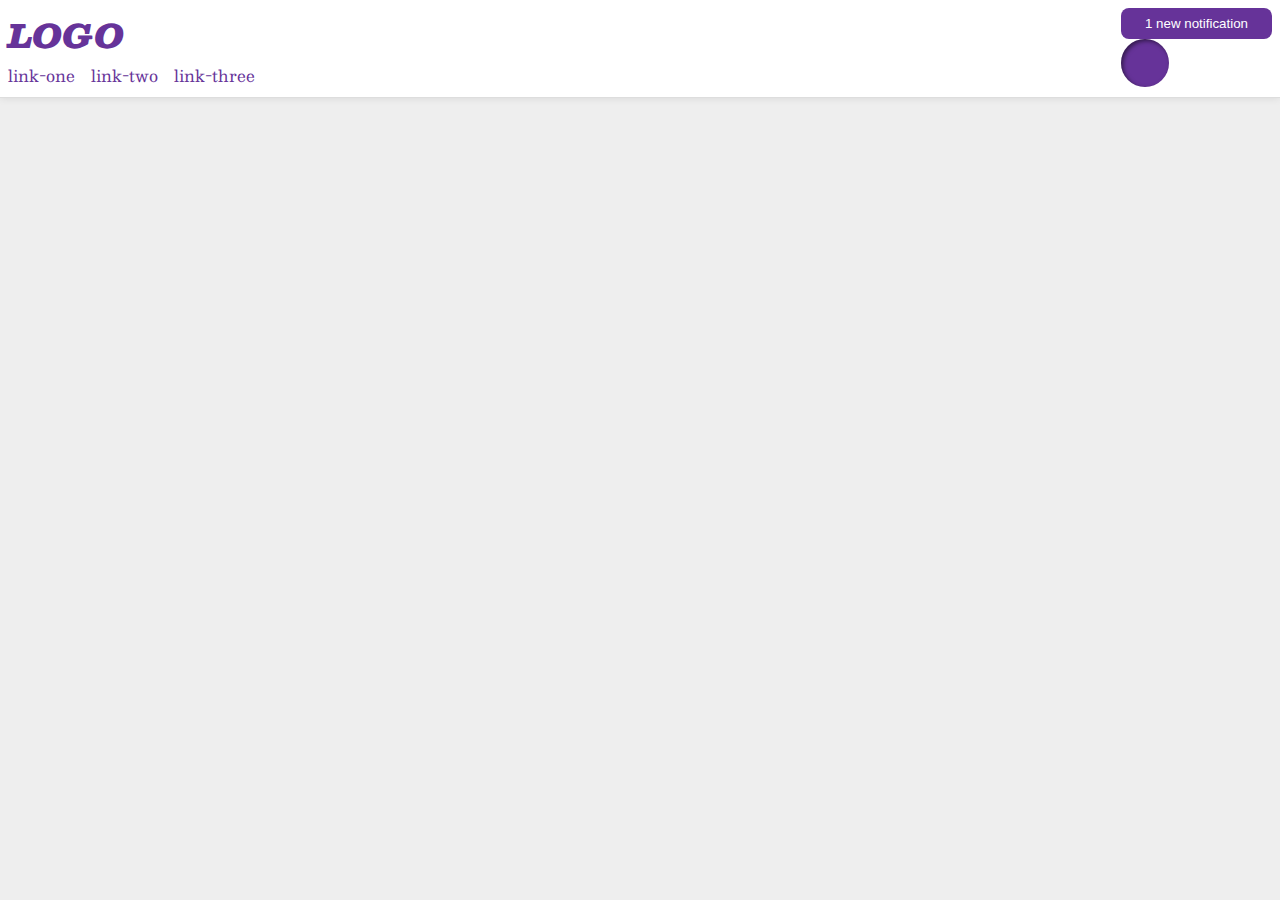
<file: flex/03-flex-header-2/index.html>
<!DOCTYPE html>
<html lang="en">
  <head>
    <meta charset="UTF-8">
    <meta http-equiv="X-UA-Compatible" content="IE=edge">
    <meta name="viewport" content="width=device-width, initial-scale=1.0">
    <title>Flex Header 2</title>
    <link rel="stylesheet" href="style.css">
  </head>
  <body>
    <div class="header">
      <div class="align-eft">
        <div class="logo">
          LOGO
        </div>
        <ul class="links">
          <li><a href="https://google.com">link-one</a></li>
          <li><a href="https://google.com">link-two</a></li>
          <li><a href="https://google.com">link-three</a></li>
        </ul>
      </div>
      <div class="align-right">
        <button class="notifications">
          1 new notification
        </button>
        <div class="profile-image"></div>
      </div>
    </div>
  </body>
</html>
</file>
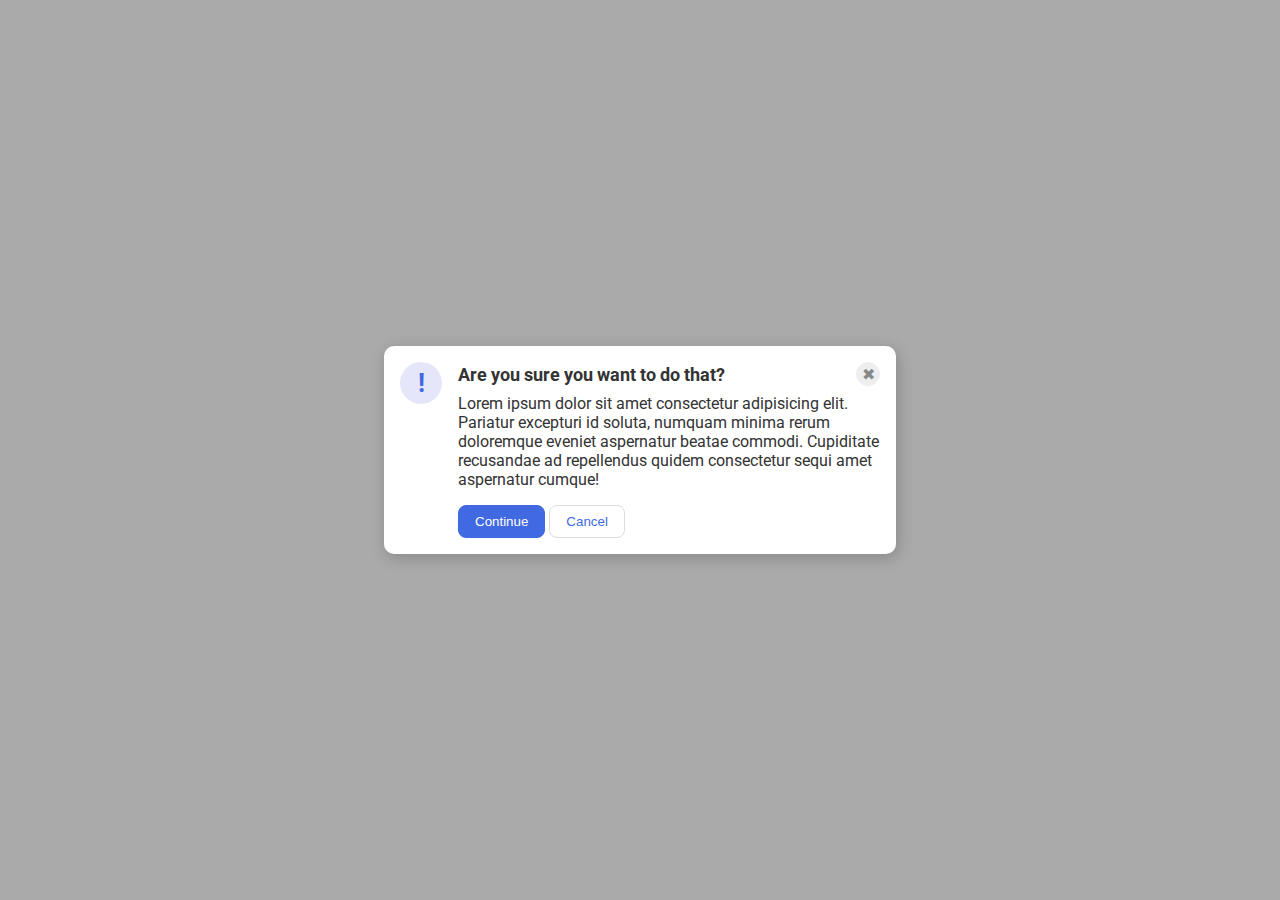
<file: flex/05-flex-modal/index.html>
<!DOCTYPE html>
<html lang="en">
  <head>
    <meta charset="UTF-8">
    <meta http-equiv="X-UA-Compatible" content="IE=edge">
    <meta name="viewport" content="width=device-width, initial-scale=1.0">
    <link rel="stylesheet" href="style.css">
    <title>Modal</title>
  </head>
  <body>
    <div class="modal">
      <div class="icon">!</div>
      <div class="subject">
        <div class="header">Are you sure you want to do that?
          <button class="close-button">✖</button>
        </div>
        <div class="text">Lorem ipsum dolor sit amet consectetur adipisicing elit. Pariatur excepturi id soluta, numquam minima rerum doloremque eveniet aspernatur beatae commodi. Cupiditate recusandae ad repellendus quidem consectetur sequi amet aspernatur cumque!</div>
        <button class="continue">Continue</button>
        <button class="cancel">Cancel</button>
      </div>
    </div>
  </body>
</html>
</file>
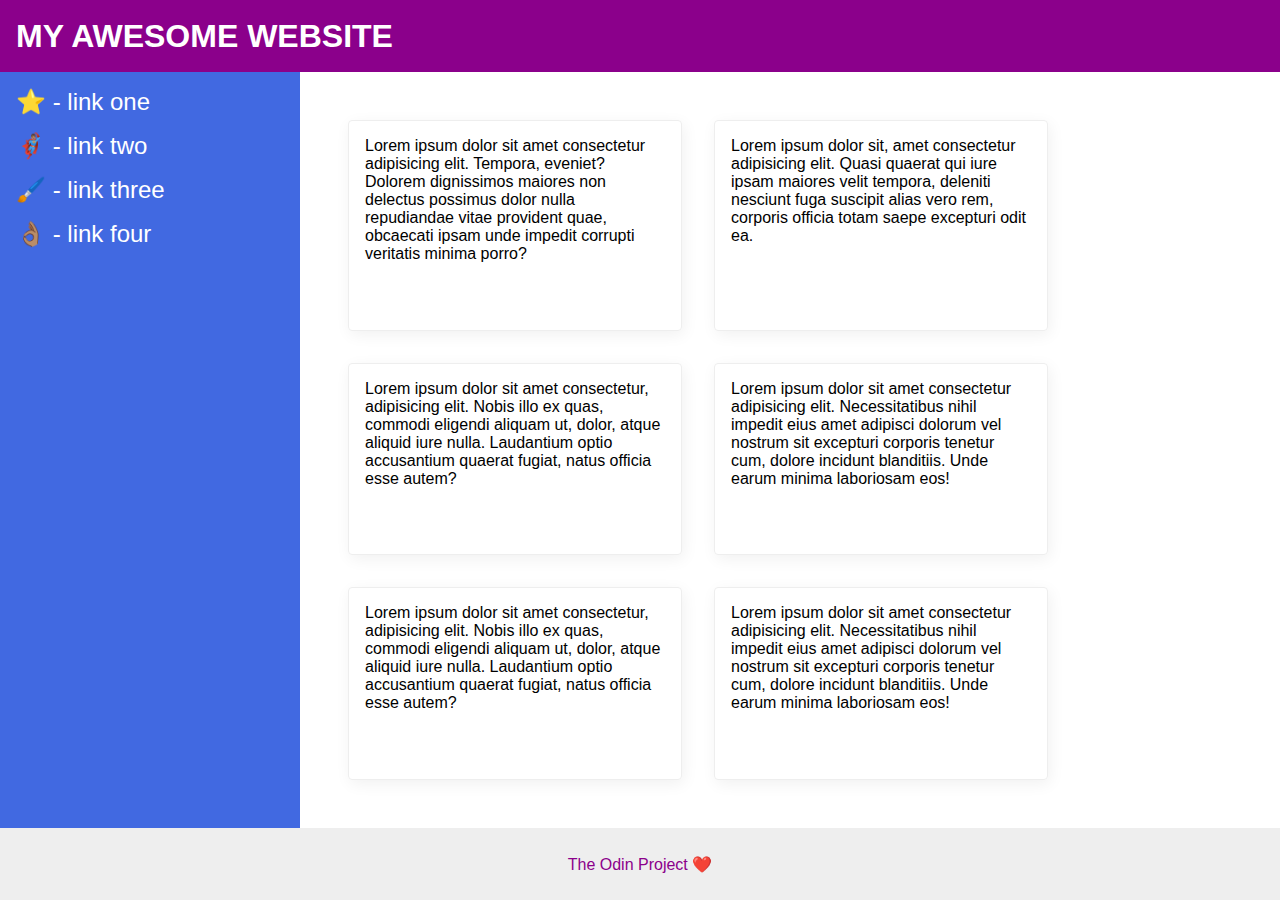
<file: flex/07-flex-layout-2/index.html>
<!DOCTYPE html>
<html lang="en">
  <head>
    <meta charset="UTF-8">
    <meta http-equiv="X-UA-Compatible" content="IE=edge">
    <meta name="viewport" content="width=device-width, initial-scale=1.0">
    <title>The Holy Grail</title>
    <link rel="stylesheet" href="style.css">
  </head>
  <body>
    <div class="header">
      MY AWESOME WEBSITE
    </div>
    <div class="body">
      <div class="sidebar">
        <ul>
          <li><a href="#">⭐ - link one</a></li>
          <li><a href="#">🦸🏽‍♂️ - link two</a></li>
          <li><a href="#">🖌️ - link three</a></li>
          <li><a href="#">👌🏽 - link four</a></li>
        </ul>
      </div>
      <div class="container">
        <div class="card">Lorem ipsum dolor sit amet consectetur adipisicing elit. Tempora, eveniet? Dolorem dignissimos maiores non delectus possimus dolor nulla repudiandae vitae provident quae, obcaecati ipsam unde impedit corrupti veritatis minima porro?</div>
        <div class="card">Lorem ipsum dolor sit, amet consectetur adipisicing elit. Quasi quaerat qui iure ipsam maiores velit tempora, deleniti nesciunt fuga suscipit alias vero rem, corporis officia totam saepe excepturi odit ea.</div>
        <div class="card">Lorem ipsum dolor sit amet consectetur, adipisicing elit. Nobis illo ex quas, commodi eligendi aliquam ut, dolor, atque aliquid iure nulla. Laudantium optio accusantium quaerat fugiat, natus officia esse autem?</div>
        <div class="card">Lorem ipsum dolor sit amet consectetur adipisicing elit. Necessitatibus nihil impedit eius amet adipisci dolorum vel nostrum sit excepturi corporis tenetur cum, dolore incidunt blanditiis. Unde earum minima laboriosam eos!</div>
        <div class="card">Lorem ipsum dolor sit amet consectetur, adipisicing elit. Nobis illo ex quas, commodi eligendi aliquam ut, dolor, atque aliquid iure nulla. Laudantium optio accusantium quaerat fugiat, natus officia esse autem?</div>
        <div class="card">Lorem ipsum dolor sit amet consectetur adipisicing elit. Necessitatibus nihil impedit eius amet adipisci dolorum vel nostrum sit excepturi corporis tenetur cum, dolore incidunt blanditiis. Unde earum minima laboriosam eos!</div>
      </div>
    </div>
    <div class="footer">
      The Odin Project ❤️
    </div>
  </body>
</html>
</file>
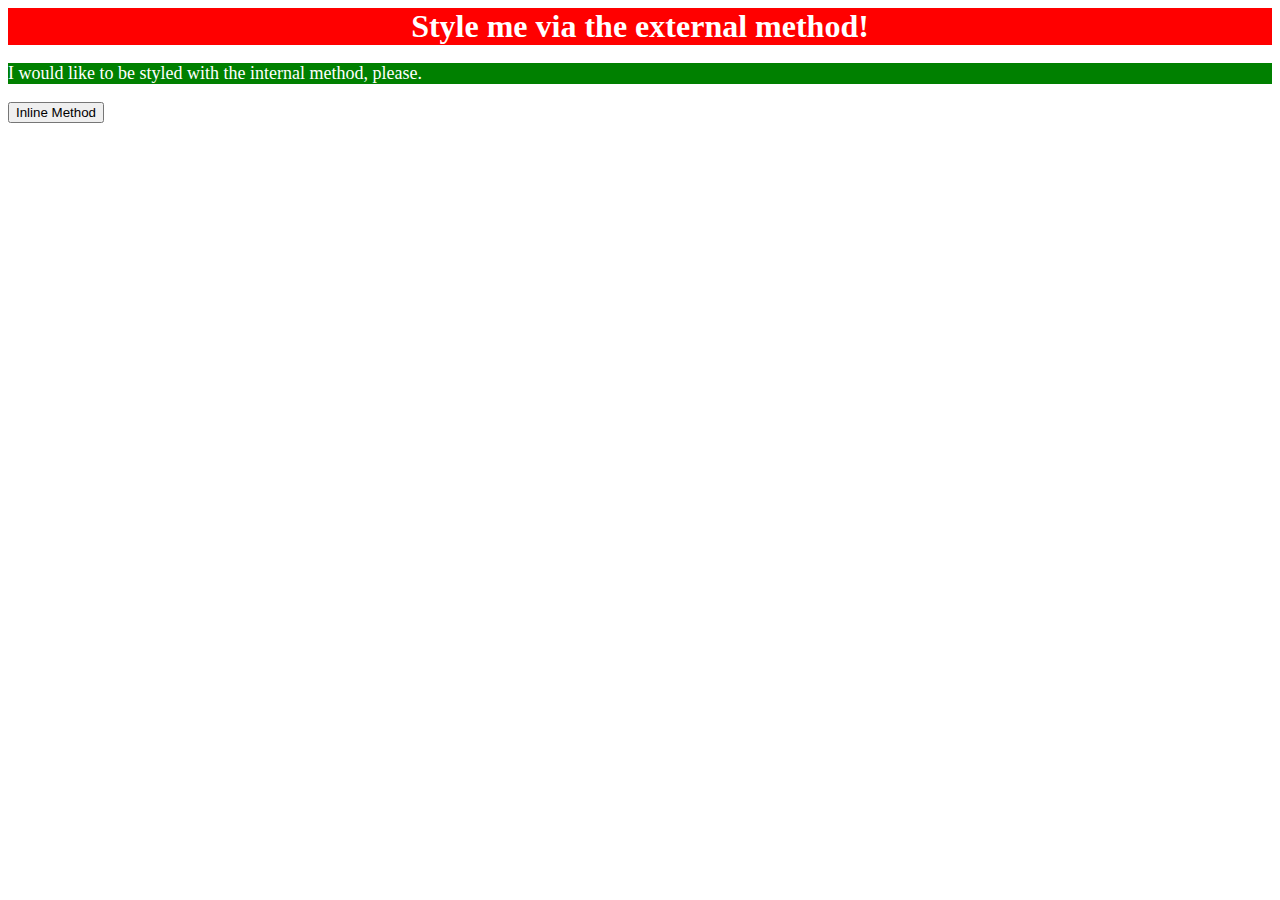
<file: foundations/01-css-methods/index.html>
<!DOCTYPE html>
<html lang="en">
  <head>
    <meta charset="UTF-8">
    <meta http-equiv="X-UA-Compatible" content="IE=edge">
    <meta name="viewport" content="width=device-width, initial-scale=1.0">
    <title>Methods for Adding CSS</title>
    <link rel="stylesheet", href="style.css">
    <style>
      p {
        background-color: green;
        color: white;
        font-size: 18px;
      }
    </style>
  </head>
  <body>
    <div>Style me via the external method!</div>
    <p>I would like to be styled with the internal method, please.</p>
    <button>Inline Method</button>
  </body>
</html>
</file>
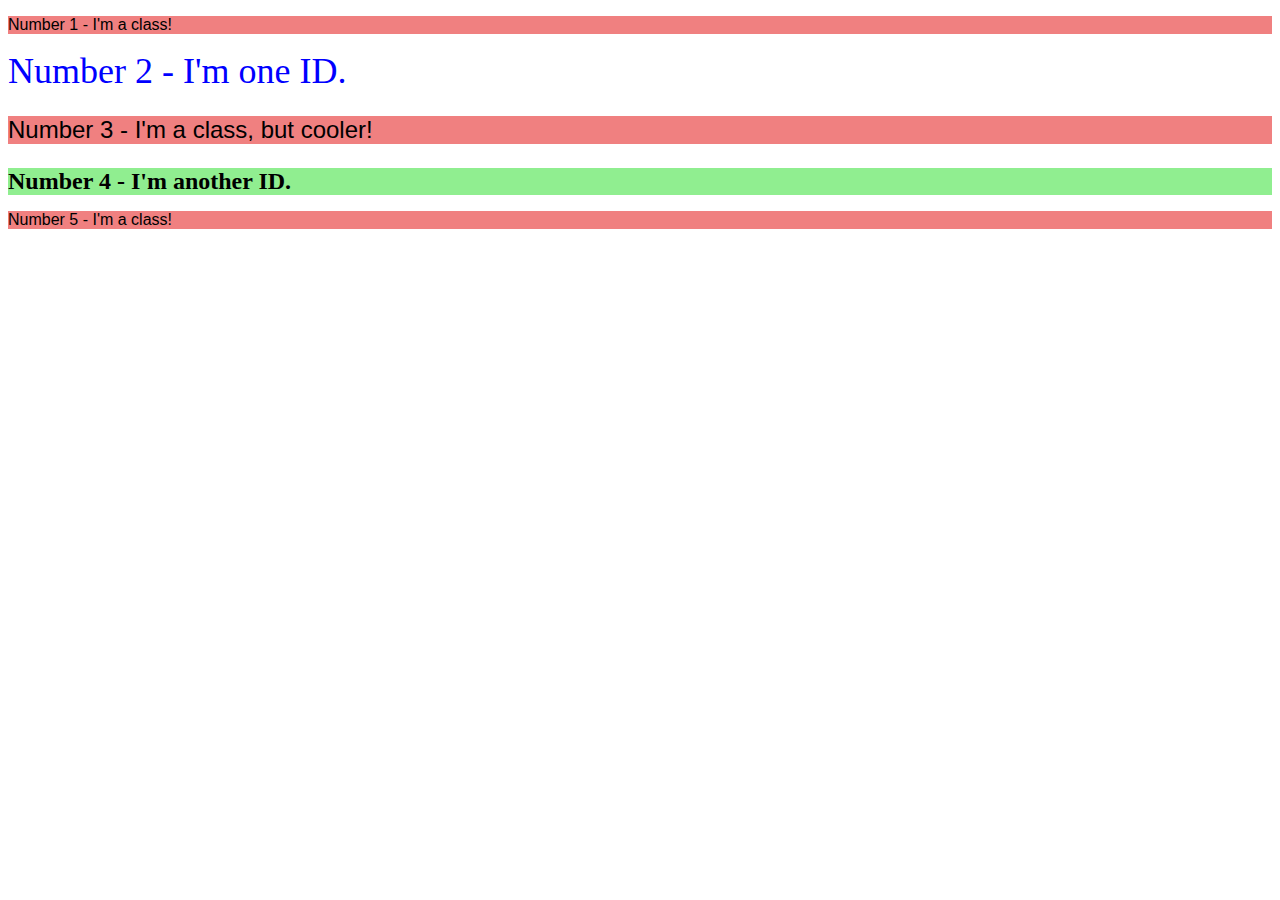
<file: foundations/02-class-id-selectors/index.html>
<!DOCTYPE html>
<html lang="en">
  <head>
    <meta charset="UTF-8">
    <meta http-equiv="X-UA-Compatible" content="IE=edge">
    <meta name="viewport" content="width=device-width, initial-scale=1.0">
    <title>Class and ID Selectors</title>
    <link rel="stylesheet" href="style.css">
  </head>
  <body>
    <p class="class1">Number 1 - I'm a class!</p>
    <div id="id1">Number 2 - I'm one ID.</div>
    <p class="class1 class2">Number 3 - I'm a class, but cooler!</p>
    <div id="id2">Number 4 - I'm another ID.</div>
    <p class="class1">Number 5 - I'm a class!</p>
  </body>
</html>
</file>
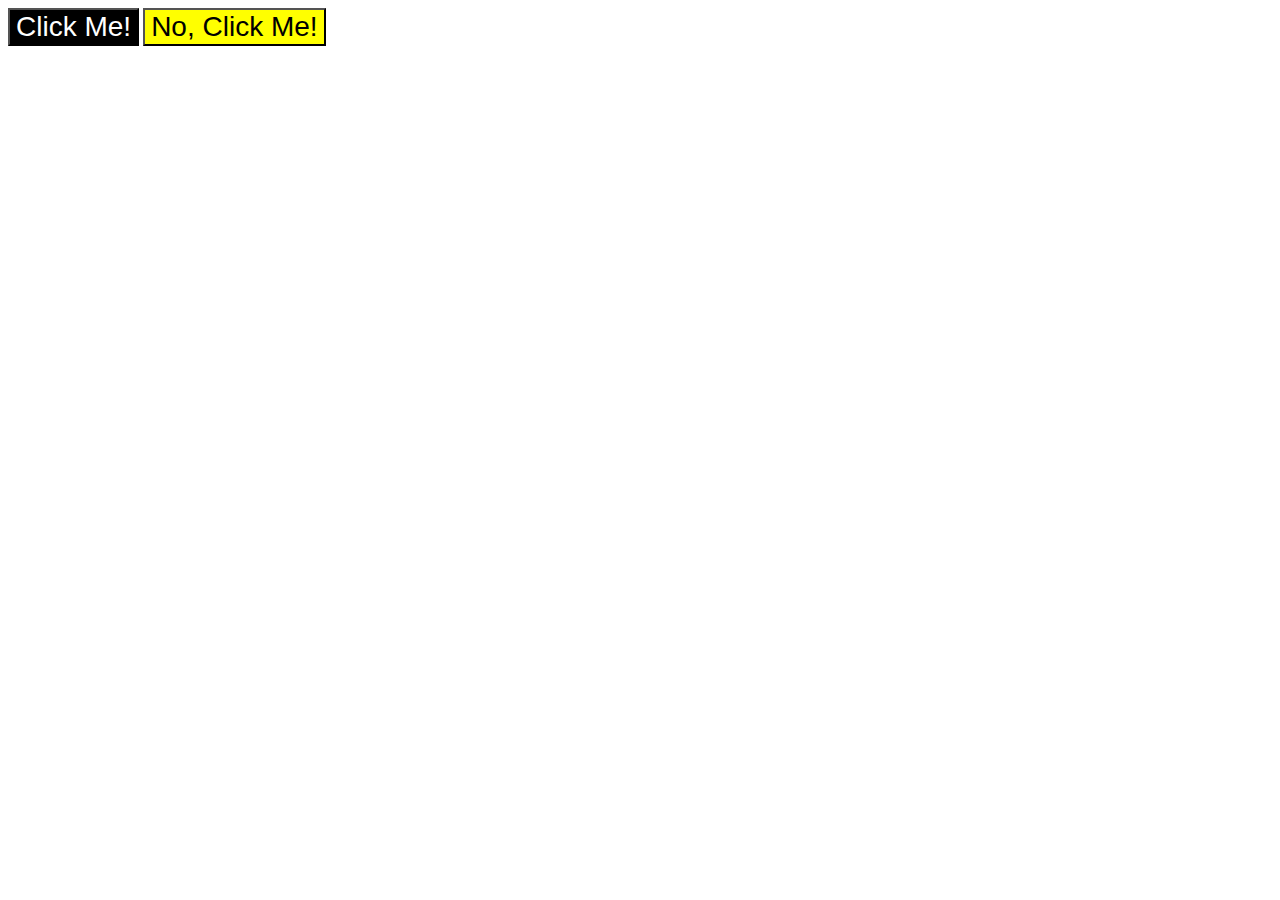
<file: foundations/03-grouping-selectors/index.html>
<!DOCTYPE html>
<html lang="en">
  <head>
    <meta charset="UTF-8">
    <meta http-equiv="X-UA-Compatible" content="IE=edge">
    <meta name="viewport" content="width=device-width, initial-scale=1.0">
    <title>Grouping Selectors</title>
    <link rel="stylesheet" href="style.css">
  </head>
  <body>
    <button class="class1">Click Me!</button>
    <button class="class2">No, Click Me!</button>
  </body>
</html>
</file>
<file: flex/03-flex-header-2/style.css>
/* this is some magical font-importing.  
you'll learn about it later. */
@import url('https://fonts.googleapis.com/css2?family=Besley:ital,wght@0,400;1,900&display=swap');

body {
  margin: 0;
  background: #eee;
  font-family: Besley, serif;
}

.header {
  background: white;
  border-bottom: 1px solid #ddd;
  box-shadow: 0 0 8px rgba(0,0,0,.1);
  display: flex;
  justify-content: space-between;
  padding: 8px;
}

.profile-image {
  background: rebeccapurple;
  box-shadow: inset 2px 2px 4px rgba(0,0,0,.5);
  border-radius: 50%;
  width: 48px;
  height: 48px;
}

.logo {
  color: rebeccapurple;
  font-size: 32px;
  font-weight: 900;
  font-style: italic;
}

button {
  border: none;
  border-radius: 8px;
  background: rebeccapurple;
  color: white;
  padding: 8px 24px;
}

a {
  /* this removes the line under our links */
  text-decoration: none;
  color: rebeccapurple;
}

ul {
  list-style-type: none;
  display: flex;
  margin: 0;
  padding: 0;
  gap: 16px;
}

.align-left .align-right{
  display: flex;
  align-items: center;
  gap: 16px;
}
</file>
<file: flex/05-flex-modal/style.css>
@import url('https://fonts.googleapis.com/css2?family=Roboto:wght@400;700&display=swap');

html, body {
  height: 100%;
}

body {
  font-family: Roboto, sans-serif;
  margin: 0;
  background: #aaa;
  color: #333;
  /* I'll give you this one for free lol */
  display: flex;
  align-items: center;
  justify-content: center;
}

.modal {
  background: white;
  width: 480px;
  border-radius: 10px;
  box-shadow: 2px 4px 16px rgba(0,0,0,.2);
  display: flex;
  gap: 16px;
  padding: 16px;
}

.icon {
  color: royalblue;
  font-size: 26px;
  font-weight: 700;
  background: lavender;
  width: 42px;
  height: 42px;
  border-radius: 50%;
  display: flex;
  align-items: center;
  justify-content: center;
  flex-shrink: 0;
}

.close-button {
  background: #eee;
  border-radius: 50%;
  color: #888;
  font-weight: 400;
  font-size: 16px;
  height: 24px;
  width: 24px;
  display: flex;
  align-items: center;
  justify-content: center;
  border: 1px solid #eee;
  padding: 0;
}

button {
  cursor: pointer;
  padding: 8px 16px;
  border-radius: 8px;
}

button.continue {
  background: royalblue;
  border: 1px solid royalblue;
  color: white;
}

button.cancel {
  background: white;
  border: 1px solid #ddd;
  color: royalblue;
}



.header {
  display: flex;
  align-items: center;
  justify-content: space-between;
  font-size: 18px;
  font-weight: 700;
  margin-bottom: 8px;
}

.text {
  margin-bottom: 16px;
}
</file>
<file: flex/07-flex-layout-2/style.css>
body {
  font-family: -apple-system, BlinkMacSystemFont, 'Segoe UI', Roboto, Oxygen, Ubuntu, Cantarell, 'Open Sans', 'Helvetica Neue', sans-serif;
  margin: 0;
  min-height: 100vh;
  display: flex;
  flex-direction: column;
}

.header {
  height: 72px;
  background: darkmagenta;
  color: white;
  display: flex;
  align-items: center;
  padding: 0 16px;
  font-size: 32px;
  font-weight: 900;
}

.body {
  flex: 1;
  display: flex;
}

.sidebar {
  flex-shrink: 0;
  padding: 16px;
}


ul {
  list-style-type: none;
  margin: 0;
  padding: 0;
}

li {
  margin-bottom: 16px;
}

a {
  color: white;
  text-decoration: none;
  font-size: 24px;
}

.container {
  padding: 48px;
  display: flex;
  flex-wrap: wrap;
  gap: 32px;
}

.footer {
  height: 72px;
  background: #eee;
  color: darkmagenta;
  display: flex;
  align-items: center;
  justify-content: center;
}

.sidebar {
  width: 300px;
  background: royalblue;
  box-sizing: border-box;
}

.card {
  border: 1px solid #eee;
  box-shadow: 2px 4px 16px rgba(0,0,0,.06);
  border-radius: 4px;
  padding: 16px;
  width: 300px;
}
</file>
<file: foundations/01-css-methods/style.css>
div {
    background-color: red;
    color: white;
    font-size: 32px;
    text-align: center;
    font-weight: bold;
}
</file>
<file: foundations/02-class-id-selectors/style.css>
.class1 {
    background-color: #f08080;
    font-family: Verdana, "DejVu Sans", sans-serif;
}

#id1 {
    color: #0000ff;
    font-size: 36px;
}

.class2 {
    font-size: 24px
}

#id2 {
    background-color: #90ee90;
    font-size: 24px;
    font-weight: bold;
}
</file>
<file: foundations/03-grouping-selectors/style.css>
.class1, .class2{
    font-size: 28px;
    font-family: Helvetica, 'Times New Roman', sans-serif;
}

.class1 {
    background-color: black;
    color: white;
}

.class2 {
    background-color: yellow;
}
</file>
